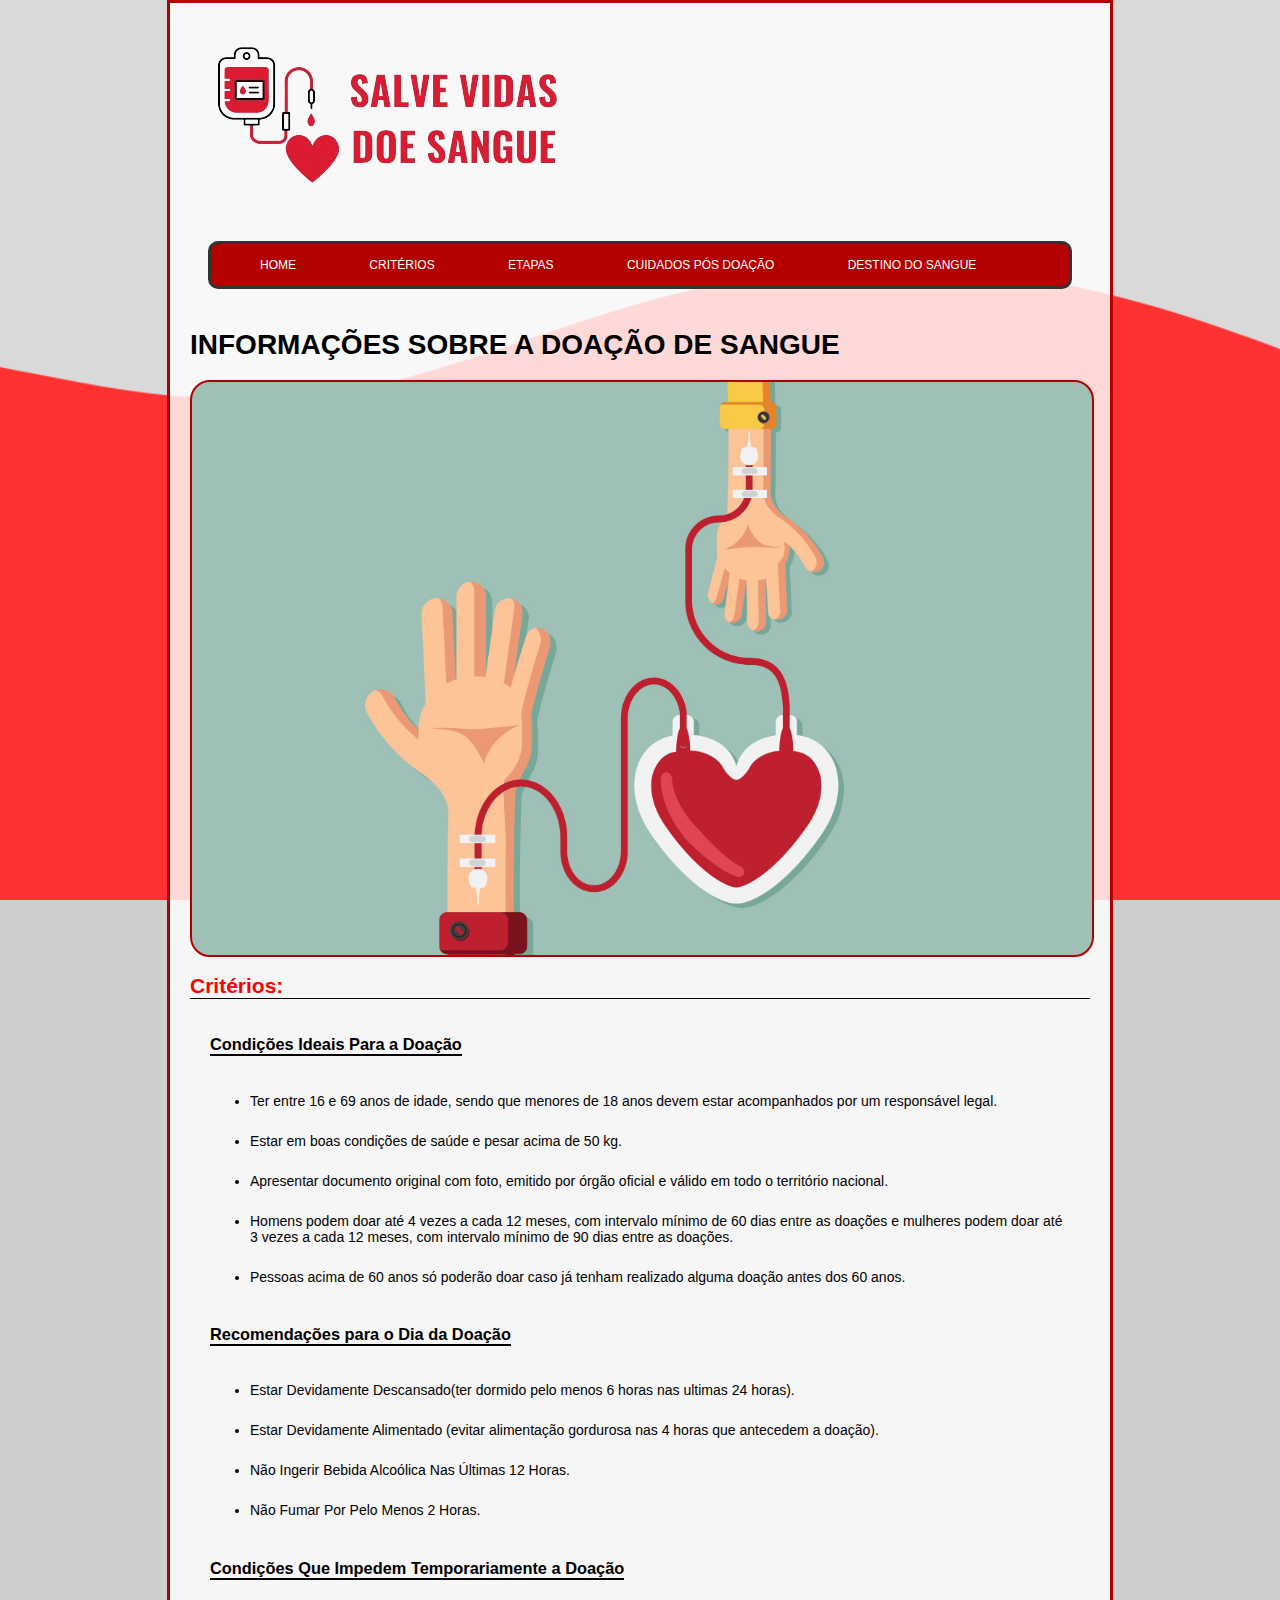
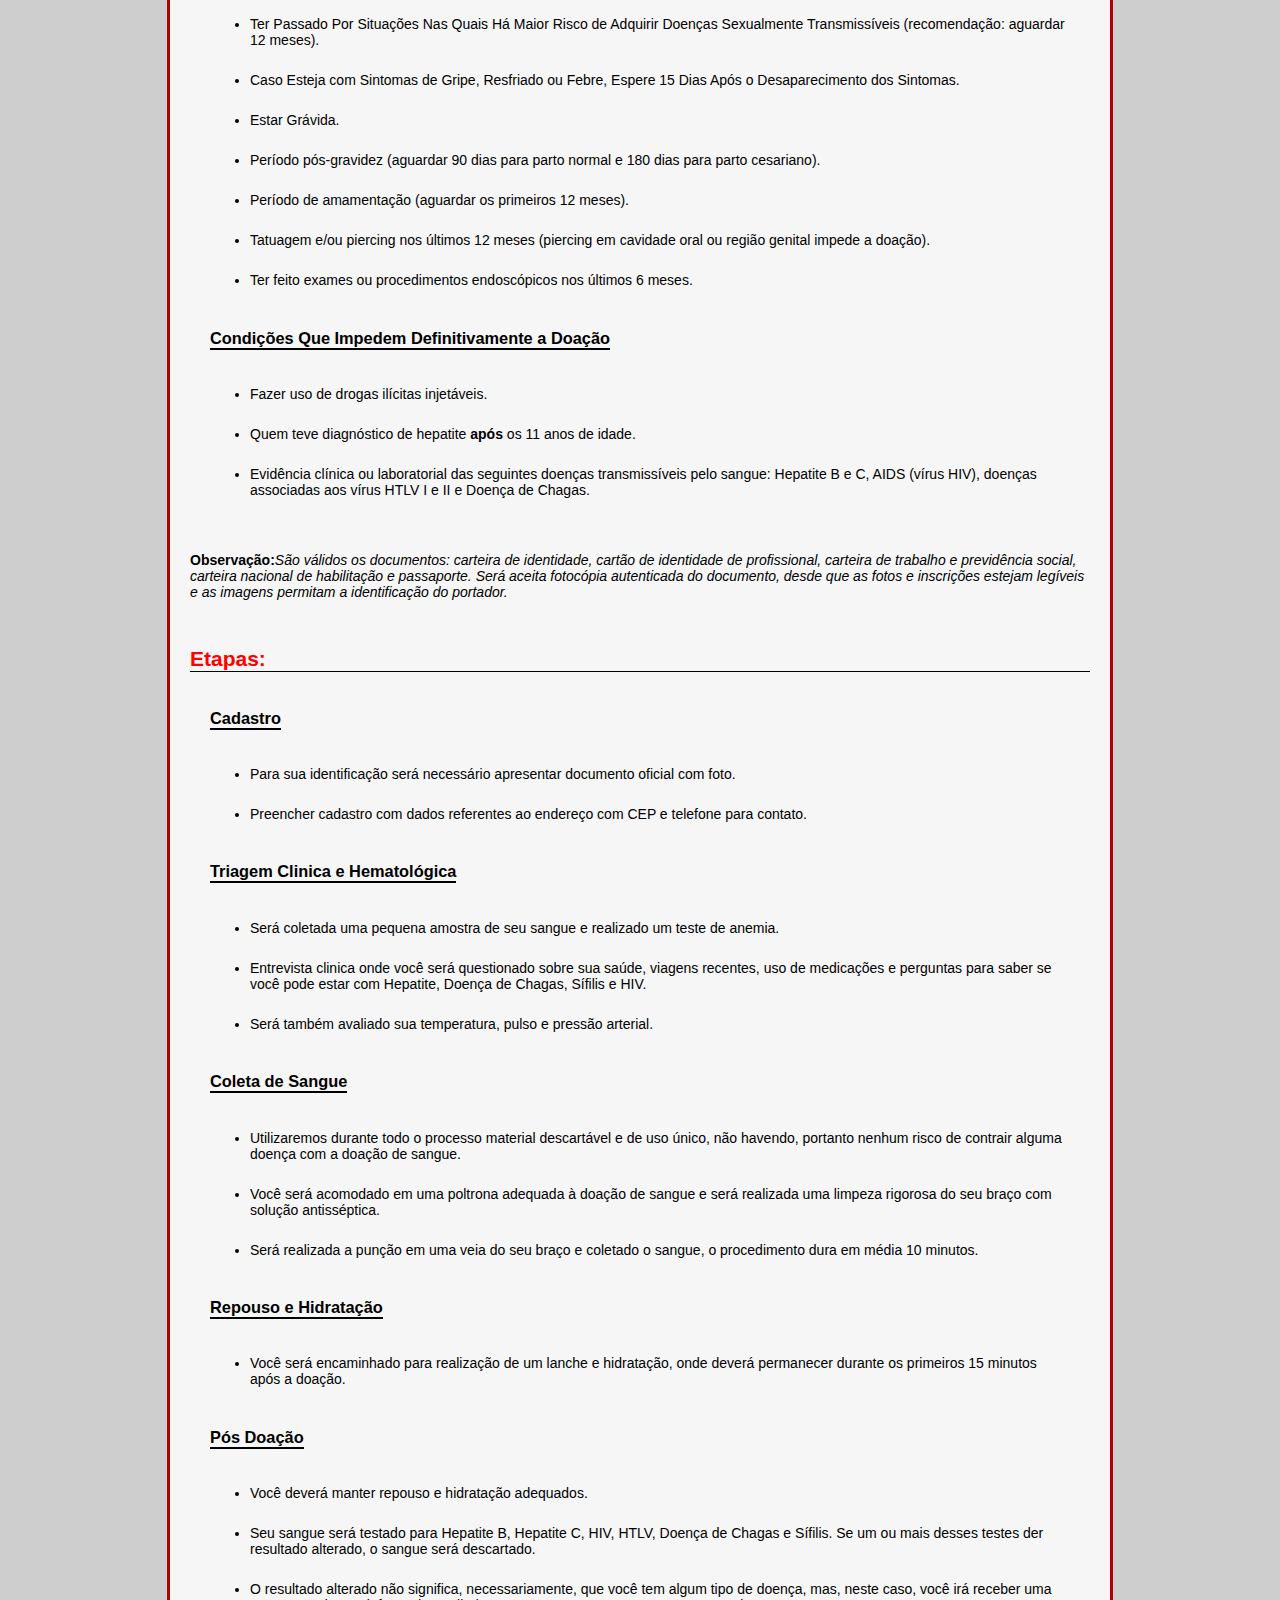
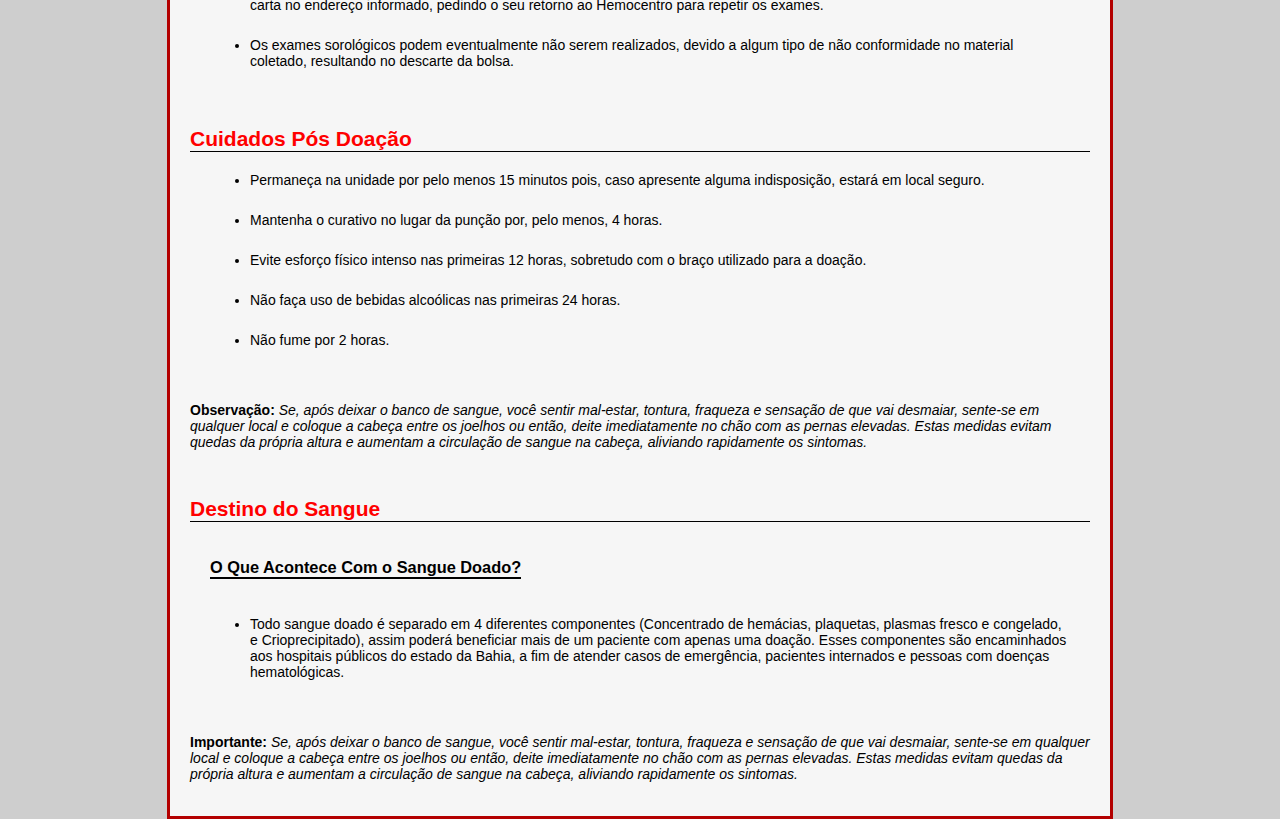
<file: index.html>
<!DOCTYPE html>
<html lang="pt-br">

    <head>
        <meta charset="UTF-8">
        <meta name="viewport" content="width=device-width, initial-scale=1.0">
        <title>Informação - Doação de sangue</title>
        <link rel="stylesheet" href="css/estilo.css">
    </head>

    <body>
        <div id="container">

            <iframe src="menu.html" frameborder="0"></iframe>
            
            <h1>INFORMAÇÕES SOBRE A DOAÇÃO DE SANGUE</h1>
            <div class="banner"></div>

            <h2><b>Critérios:</b></h2>

            <h3>Condições Ideais Para a Doação</h3>
            <ul>
                <li>Ter entre 16 e 69 anos de idade, sendo que menores de 18 anos devem estar acompanhados por um responsável legal.</li>
                <li>Estar em boas condições de saúde e pesar acima de 50 kg.</li>
                <li>Apresentar documento original com foto, emitido por órgão oficial e válido em todo o território nacional.</li>
                <li>Homens podem doar até 4 vezes a cada 12 meses, com intervalo mínimo de 60 dias entre as doações e mulheres       podem doar até 3 vezes a cada 12 meses, com intervalo mínimo de 90 dias entre as doações.</li>
                <li>Pessoas acima de 60 anos só poderão doar caso já tenham realizado alguma doação antes dos 60 anos.</li>
            </ul>

            <h3>Recomendações para o Dia da Doação</h3>
            <ul>
                <li>Estar Devidamente Descansado(ter dormido pelo menos 6 horas nas ultimas 24 horas).</li>
                <li>Estar Devidamente Alimentado (evitar alimentação gordurosa nas 4 horas que antecedem a doação).</li>
                <li>Não Ingerir Bebida Alcoólica Nas Últimas 12 Horas.</li>
                <li>Não Fumar Por Pelo Menos 2 Horas.</li>
            </ul>
        
            <H3>Condições Que Impedem Temporariamente a Doação</H3>
            <ul>
                <li>Ter Passado Por Situações Nas Quais Há Maior Risco de Adquirir 
                Doenças Sexualmente Transmissíveis (recomendação: aguardar 12 meses).</li>
                <li>Caso Esteja com Sintomas de Gripe, Resfriado ou Febre, Espere 15 Dias Após o Desaparecimento dos Sintomas.</li>
                <li>Estar Grávida.</li>
                <li>Período pós-gravidez (aguardar 90 dias para parto normal e 180 dias para parto cesariano).</li>
                <li>Período de amamentação (aguardar os primeiros 12 meses).</li>
                <li>Tatuagem e/ou piercing nos últimos 12 meses (piercing em cavidade oral ou região genital impede a doação).</li>
                <li>Ter feito exames ou procedimentos endoscópicos nos últimos 6 meses.</li>
            </ul>

            <h3>Condições Que Impedem Definitivamente a Doação</h3>
            <ul>
                <li>Fazer uso de drogas ilícitas injetáveis.</li>
                <li>Quem teve diagnóstico de hepatite <b>após</b> os 11 anos de idade.</li>
                <li>Evidência clínica ou laboratorial das seguintes doenças transmissíveis pelo sangue: Hepatite B e C, AIDS (vírus HIV), doenças associadas aos vírus HTLV I e II e Doença de Chagas.</li>

            </ul>

            <br>
            <p><b>Observação:</b><i>São válidos os documentos: carteira de identidade, cartão de identidade de profissional, carteira de trabalho e previdência social, carteira nacional de habilitação e passaporte. Será aceita fotocópia autenticada do documento, desde que as fotos e inscrições estejam legíveis e as imagens permitam a identificação do portador.</i></p>

            <br>
            <h2><b>Etapas:</b></h2>

            <h3>Cadastro</h3>
            <ul>
                <li>Para sua identificação será necessário apresentar documento oficial com foto.</li>
                <li>Preencher cadastro com dados referentes ao endereço com CEP e telefone para contato.</li>
            </ul>

            <h3>Triagem Clinica e Hematológica</h3>
            <ul>
                <li>Será coletada uma pequena amostra de seu sangue e realizado um teste de anemia.</li>
                <li>Entrevista clinica onde você será questionado sobre sua saúde, viagens recentes, uso de medicações e perguntas para saber se você pode estar com Hepatite, Doença de Chagas, Sífilis e HIV.</li>
                <li>Será também avaliado sua temperatura, pulso e pressão arterial.</li>
            </ul>

            <h3>Coleta de Sangue</h3>
            <ul>
                <li>Utilizaremos durante todo o processo material descartável e de uso único, não havendo, portanto nenhum risco de contrair alguma doença com a doação de sangue.</li>
                <li>Você será acomodado em uma poltrona adequada à doação de sangue e será realizada uma limpeza rigorosa do seu braço com solução antisséptica.</li>
                <li>Será realizada a punção em uma veia do seu braço e coletado o sangue, o procedimento dura em média 10 minutos.</li>
            </ul>

            <h3>Repouso e Hidratação</h3>
            <ul>
                <li>Você será encaminhado para realização de um lanche e hidratação, onde deverá permanecer durante os primeiros 15 minutos após a doação.</li>
            </ul>

            <h3>Pós Doação</h3>
            <ul>
                <li>Você deverá manter repouso e hidratação adequados.</li>
                <li>Seu sangue será testado para Hepatite B, Hepatite C, HIV, HTLV, Doença de Chagas e Sífilis. Se um ou mais desses testes der resultado alterado, o sangue será descartado.</li>
                <li>O resultado alterado não significa, necessariamente, que você tem algum tipo de doença, mas, neste caso, você irá receber uma carta no endereço informado, pedindo o seu retorno ao Hemocentro para repetir os exames.</li>
                <li>Os exames sorológicos podem eventualmente não serem realizados, devido a algum tipo de não conformidade no material coletado, resultando no descarte da bolsa.</li>
            </ul>

            <br>
            <h2><b>Cuidados Pós Doação</b></h2>

            <ul>
                <li>Permaneça na unidade por pelo menos 15 minutos pois, caso apresente alguma indisposição, estará em local seguro.</li>
                <li>Mantenha o curativo no lugar da punção por, pelo menos, 4 horas.</li>
                <li>Evite esforço físico intenso nas primeiras 12 horas, sobretudo com o braço utilizado para a doação.</li>
                <li>Não faça uso de bebidas alcoólicas nas primeiras 24 horas.</li>
                <li>Não fume por 2 horas.</li>
            </ul>

            <br>
            <p><b>Observação:</b><i> Se, após deixar o banco de sangue, você sentir mal-estar, tontura, fraqueza e sensação de que vai desmaiar, sente-se em qualquer local e coloque a cabeça entre os joelhos ou então, deite imediatamente no chão com as pernas elevadas. Estas medidas evitam quedas da própria altura e aumentam a circulação de sangue na cabeça, aliviando rapidamente os sintomas.</i></p>

            <br>
            <h2><b>Destino do Sangue</b></h2>

            <h3>O Que Acontece Com o Sangue Doado?</h3>
            <ul>
                <li>Todo sangue doado é separado em 4 diferentes componentes (Concentrado de hemácias, plaquetas, plasmas fresco e congelado, e Crioprecipitado), assim poderá beneficiar mais de um paciente com apenas uma doação. Esses componentes são encaminhados aos hospitais públicos do estado da Bahia, a fim de atender casos de emergência, pacientes internados e pessoas com doenças hematológicas.</li>
            </ul>

            <br>
            <p><b>Importante:</b><i> Se, após deixar o banco de sangue, você sentir mal-estar, tontura, fraqueza e sensação de que vai desmaiar, sente-se em qualquer local e coloque a cabeça entre os joelhos ou então, deite imediatamente no chão com as pernas elevadas. Estas medidas evitam quedas da própria altura e aumentam a circulação de sangue na cabeça, aliviando rapidamente os sintomas.</i></p>
        </div>
    </body>


</html>
</file>
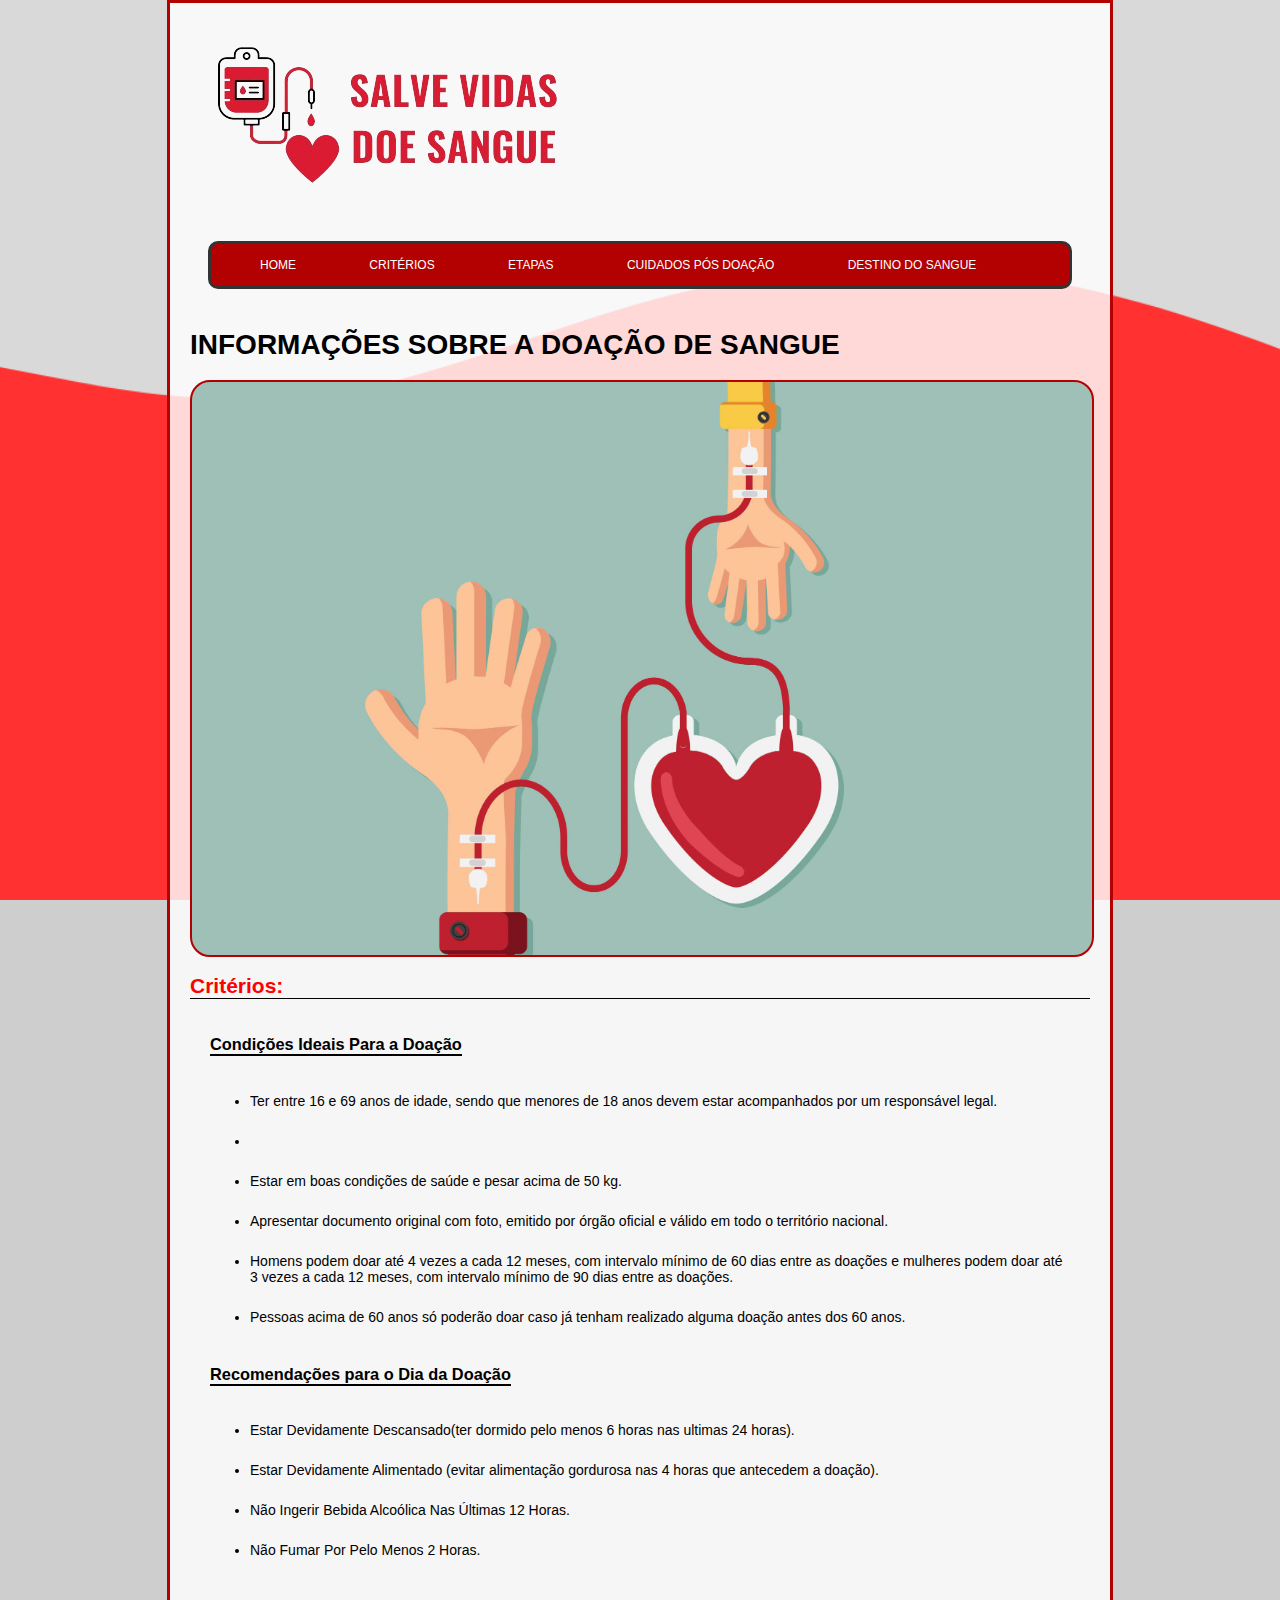
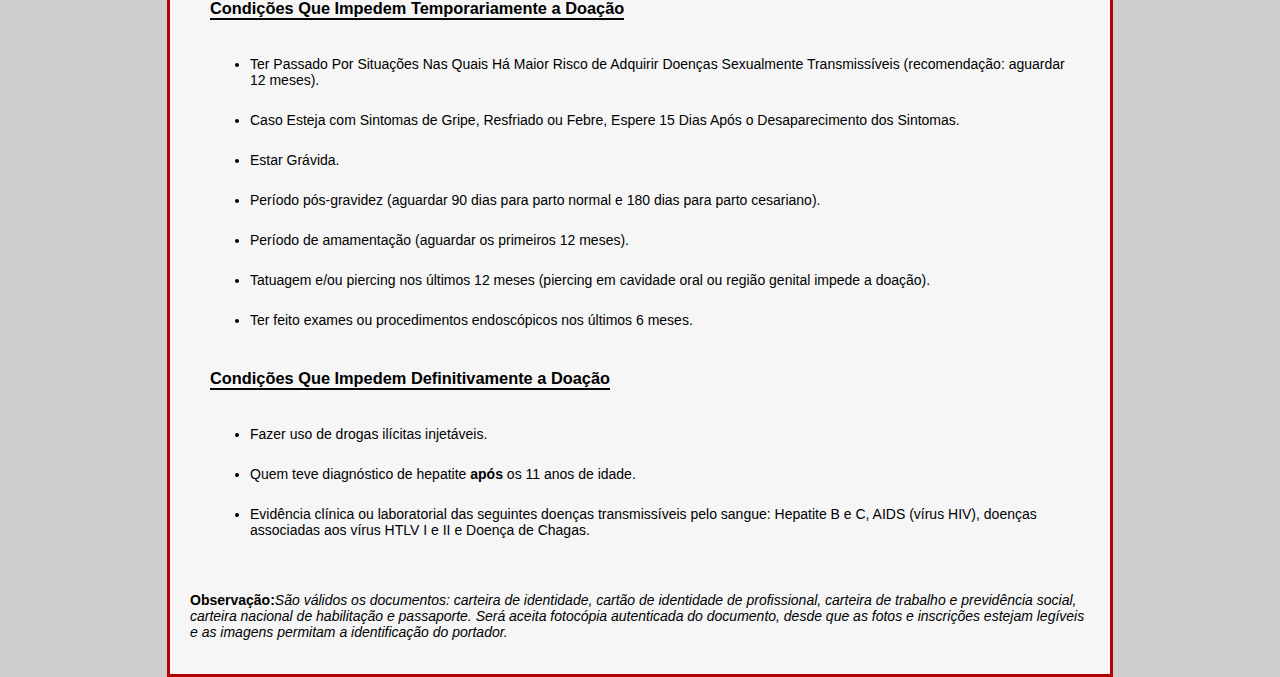
<file: criterio.html>
<!DOCTYPE html>
<html lang="pt-br">

    <head>
        <meta charset="UTF-8">
        <meta name="viewport" content="width=device-width, initial-scale=1.0">
        <title>Informação - Doação de sangue</title>
        <link rel="stylesheet" href="css/estilo.css">
    </head>

    <body>
        <div id="container">

            <iframe src="menu.html" frameborder="0"></iframe>
            
            <h1>INFORMAÇÕES SOBRE A DOAÇÃO DE SANGUE</h1>
            <div class="banner"></div>

            <h2><b>Critérios:</b></h2>

            <h3>Condições Ideais Para a Doação</h3>
            <ul>
                <li>Ter entre 16 e 69 anos de idade, sendo que menores de 18 anos devem estar acompanhados por um responsável legal.<li>
                <li>Estar em boas condições de saúde e pesar acima de 50 kg.</li>
                <li>Apresentar documento original com foto, emitido por órgão oficial e válido em todo o território nacional.</li>
                <li>Homens podem doar até 4 vezes a cada 12 meses, com intervalo mínimo de 60 dias entre as doações e mulheres       podem doar até 3 vezes a cada 12 meses, com intervalo mínimo de 90 dias entre as doações.</li>
                <li>Pessoas acima de 60 anos só poderão doar caso já tenham realizado alguma doação antes dos 60 anos.</li>
            </ul>

            <h3>Recomendações para o Dia da Doação</h3>
            <ul>
                <li>Estar Devidamente Descansado(ter dormido pelo menos 6 horas nas ultimas 24 horas).</li>
                <li>Estar Devidamente Alimentado (evitar alimentação gordurosa nas 4 horas que antecedem a doação).</li>
                <li>Não Ingerir Bebida Alcoólica Nas Últimas 12 Horas.</li>
                <li>Não Fumar Por Pelo Menos 2 Horas.</li>
            </ul>
        
            <H3>Condições Que Impedem Temporariamente a Doação</H3>
            <ul>
                <li>Ter Passado Por Situações Nas Quais Há Maior Risco de Adquirir 
                Doenças Sexualmente Transmissíveis (recomendação: aguardar 12 meses).</li>
                <li>Caso Esteja com Sintomas de Gripe, Resfriado ou Febre, Espere 15 Dias Após o Desaparecimento dos Sintomas.</li>
                <li>Estar Grávida.</li>
                <li>Período pós-gravidez (aguardar 90 dias para parto normal e 180 dias para parto cesariano).</li>
                <li>Período de amamentação (aguardar os primeiros 12 meses).</li>
                <li>Tatuagem e/ou piercing nos últimos 12 meses (piercing em cavidade oral ou região genital impede a doação).</li>
                <li>Ter feito exames ou procedimentos endoscópicos nos últimos 6 meses.</li>
            </ul>

            <h3>Condições Que Impedem Definitivamente a Doação</h3>
            <ul>
                <li>Fazer uso de drogas ilícitas injetáveis.</li>
                <li>Quem teve diagnóstico de hepatite <b>após</b> os 11 anos de idade.</li>
                <li>Evidência clínica ou laboratorial das seguintes doenças transmissíveis pelo sangue: Hepatite B e C, AIDS (vírus HIV), doenças associadas aos vírus HTLV I e II e Doença de Chagas.</li>

            </ul>

            <br>
            <p><b>Observação:</b><i>São válidos os documentos: carteira de identidade, cartão de identidade de profissional, carteira de trabalho e previdência social, carteira nacional de habilitação e passaporte. Será aceita fotocópia autenticada do documento, desde que as fotos e inscrições estejam legíveis e as imagens permitam a identificação do portador.</i></p>

        </div>
    </body>


</html>
</file>
<file: css/estilo.css>
body{
    margin: 0;
    padding: 0;
    background-color: rgb(206, 206, 206);
    background-size: cover;
    background-image: url(../images/imagem\ de\ fundo\ bolsa\ de\ sangue.png);
    background-attachment: fixed;
    font-family: arial, verdana, tahoma;
    font-size: 14px;
}

#container{
    width: 900px;
    margin: auto;
    border: 3px solid rgb(179, 0, 0);
    background-color: rgba(255, 255, 255, 0.81);
    padding: 20px;
    color: black;
}

.banner{
    background-image: url(../images/fg227813.jpg);
    width: 100%;
    height: 573px;
    border: 2px solid rgb(179, 0, 0);
    background-size: cover;
    border-radius: 20px;
}

h2{
    color: red;
    border-bottom: 1px solid black;
    margin-bottom: 20px;
}

h3{
    display: inline-block;
    border-bottom: 2px solid black;
    margin-left: 20px;
}

li{
    margin: 20px;
    margin-bottom: 24px;
}

iframe{
    width: 100%;
    height: 284px;
}
</file>
